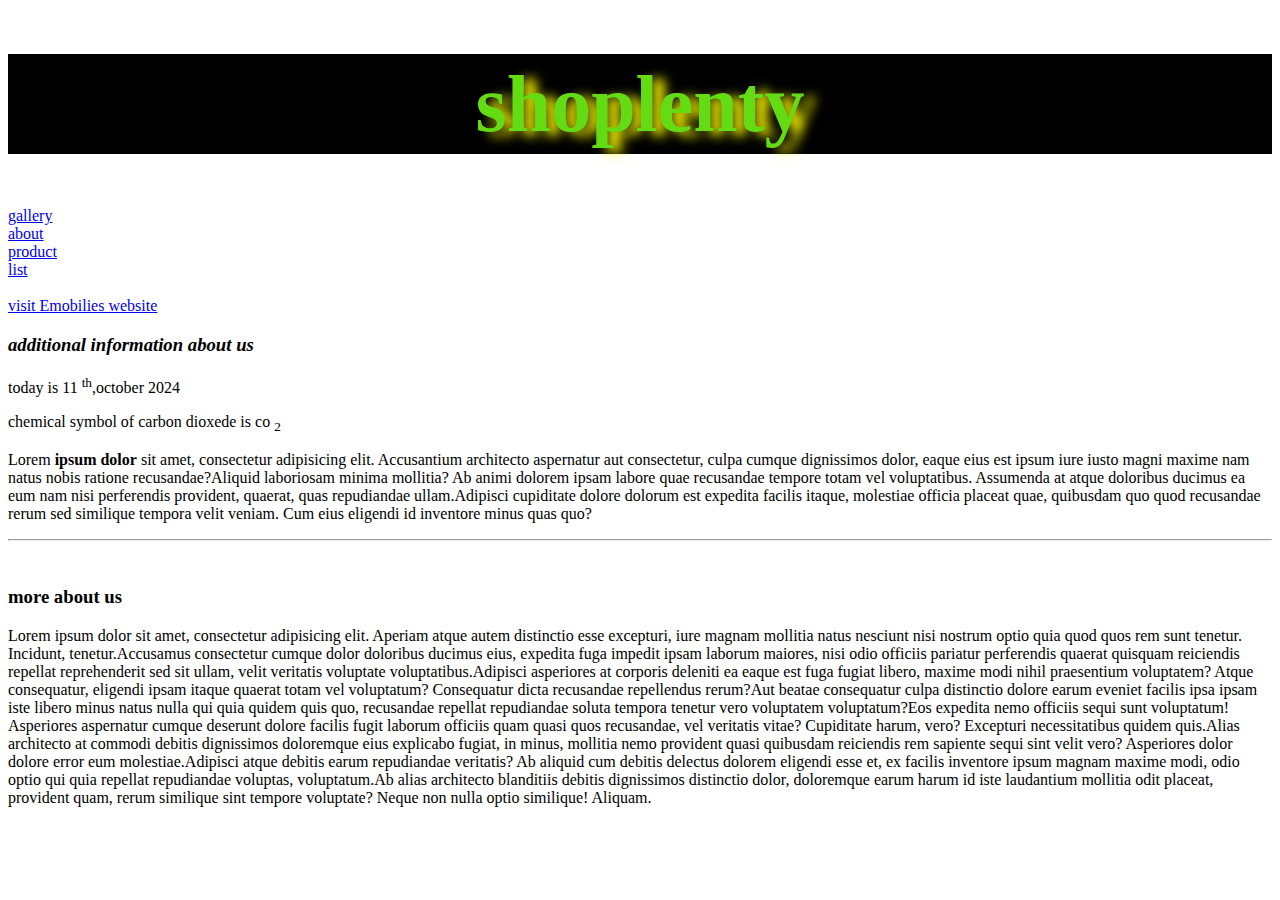
<file: index.html>
<!doctype html>
<html lang="en">
<head>
    <meta charset="UTF-8">
    <meta name="viewport"
          content="width=device-width, user-scalable=no, initial-scale=1.0, maximum-scale=1.0, minimum-scale=1.0">
    <meta http-equiv="X-UA-Compatible" content="ie=edge">
    <title>homepage</title>
    <link rel="stylesheet" href="css/main.css">
    <link rel="icon" href="assets/home%20icon.jpg">
</head>
<body>
<h1>shoplenty</h1>
<a href="gallery.html " target="_blank">gallery</a> <br>
<a href="about.html" target="_self">about</a> <br>
<a href="product.html">product</a> <br>
<a href="list.html">list</a> <br>
<br>
<a href="https://www.emobilis.ac.ke/"> visit Emobilies website</a>
<h3><i>additional information about us</i></h3>
<p>today is 11 <sup>th</sup>,october 2024</p>
<p>chemical symbol of carbon dioxede is co <sub>2</sub> </p>
<p><span>Lorem <b>ipsum dolor</b> sit amet, consectetur adipisicing elit. Accusantium architecto aspernatur aut consectetur, culpa cumque dignissimos dolor, eaque eius est ipsum iure iusto magni maxime nam natus nobis ratione recusandae?</span><span>Aliquid laboriosam minima mollitia? Ab animi dolorem ipsam labore quae recusandae tempore totam vel voluptatibus. Assumenda at atque doloribus ducimus ea eum nam nisi perferendis provident, quaerat, quas repudiandae ullam.</span><span>Adipisci cupiditate dolore dolorum est expedita facilis itaque, molestiae officia placeat quae, quibusdam quo quod recusandae rerum sed similique tempora velit veniam. Cum eius eligendi id inventore minus quas quo?</span></p>
<hr>
<br>
<h3>more about us</h3>
<p><span>Lorem ipsum dolor sit amet, consectetur adipisicing elit. Aperiam atque autem distinctio esse excepturi, iure magnam mollitia natus nesciunt nisi nostrum optio quia quod quos rem sunt tenetur. Incidunt, tenetur.</span><span>Accusamus consectetur cumque dolor doloribus ducimus eius, expedita fuga impedit ipsam laborum maiores, nisi odio officiis pariatur perferendis quaerat quisquam reiciendis repellat reprehenderit sed sit ullam, velit veritatis voluptate voluptatibus.</span><span>Adipisci asperiores at corporis deleniti ea eaque est fuga fugiat libero, maxime modi nihil praesentium voluptatem? Atque consequatur, eligendi ipsam itaque quaerat totam vel voluptatum? Consequatur dicta recusandae repellendus rerum?</span><span>Aut beatae consequatur culpa distinctio dolore earum eveniet facilis ipsa ipsam iste libero minus natus nulla qui quia quidem quis quo, recusandae repellat repudiandae soluta tempora tenetur vero voluptatem voluptatum?</span><span>Eos expedita nemo officiis sequi sunt voluptatum! Asperiores aspernatur cumque deserunt dolore facilis fugit laborum officiis quam quasi quos recusandae, vel veritatis vitae? Cupiditate harum, vero? Excepturi necessitatibus quidem quis.</span><span>Alias architecto at commodi debitis dignissimos doloremque eius explicabo fugiat, in minus, mollitia nemo provident quasi quibusdam reiciendis rem sapiente sequi sint velit vero? Asperiores dolor dolore error eum molestiae.</span><span>Adipisci atque debitis earum repudiandae veritatis? Ab aliquid cum debitis delectus dolorem eligendi esse et, ex facilis inventore ipsum magnam maxime modi, odio optio qui quia repellat repudiandae voluptas, voluptatum.</span><span>Ab alias architecto blanditiis debitis dignissimos distinctio dolor, doloremque earum harum id iste laudantium mollitia odit placeat, provident quam, rerum similique sint tempore voluptate? Neque non nulla optio similique! Aliquam.</span></p>

</body>
</html>
</file>
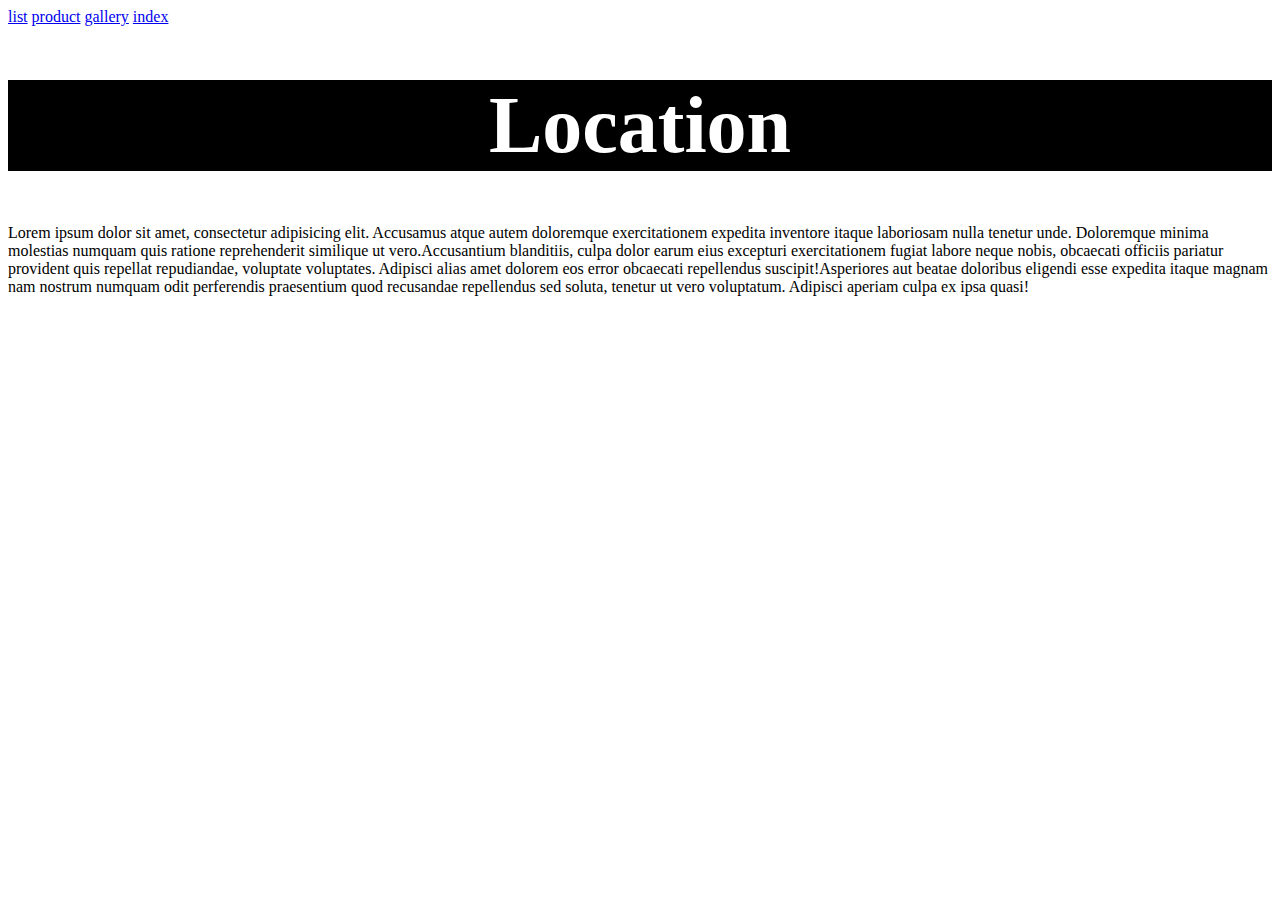
<file: about.html>
<!doctype html>
<html lang="en">
<head>
    <meta charset="UTF-8">
    <meta name="viewport"
          content="width=device-width, user-scalable=no, initial-scale=1.0, maximum-scale=1.0, minimum-scale=1.0">
    <meta http-equiv="X-UA-Compatible" content="ie=edge">
    <title>About</title>
  <style>
    h1{
      background: black;
      color: white;
      text-align: center;
      font-size: 80px;
      font-weight: bolder;
    }
  </style>
</head>
<body>
<a href="list.html">list</a>
<a href="product.html">product</a>
<a href="gallery.html">gallery</a>
<a href="index.html">index</a>
<h1>Location</h1>
<p><span>Lorem ipsum dolor sit amet, consectetur adipisicing elit. Accusamus atque autem doloremque exercitationem expedita inventore itaque laboriosam nulla tenetur unde. Doloremque minima molestias numquam quis ratione reprehenderit similique ut vero.</span><span>Accusantium blanditiis, culpa dolor earum eius excepturi exercitationem fugiat labore neque nobis, obcaecati officiis pariatur provident quis repellat repudiandae, voluptate voluptates. Adipisci alias amet dolorem eos error obcaecati repellendus suscipit!</span><span>Asperiores aut beatae doloribus eligendi esse expedita itaque magnam nam nostrum numquam odit perferendis praesentium quod recusandae repellendus sed soluta, tenetur ut vero voluptatum. Adipisci aperiam culpa ex ipsa quasi!</span></p>

<iframe src="https://www.google.com/maps/embed?pb=!1m18!1m12!1m3!1d127649.13044231018!2d37.002075711147626!3d-1.1351346892290124!2m3!1f0!2f0!3f0!3m2!1i1024!2i768!4f13.1!3m3!1m2!1s0x182f4616a21d035d%3A0xd46c6efa3589f45f!2sJuja!5e0!3m2!1sen!2ske!4v1728977166694!5m2!1sen!2ske" width="100%" height="600" style="border:0;" allowfullscreen="" loading="lazy" referrerpolicy="no-referrer-when-downgrade"></iframe>

</body>
</html>
</file>
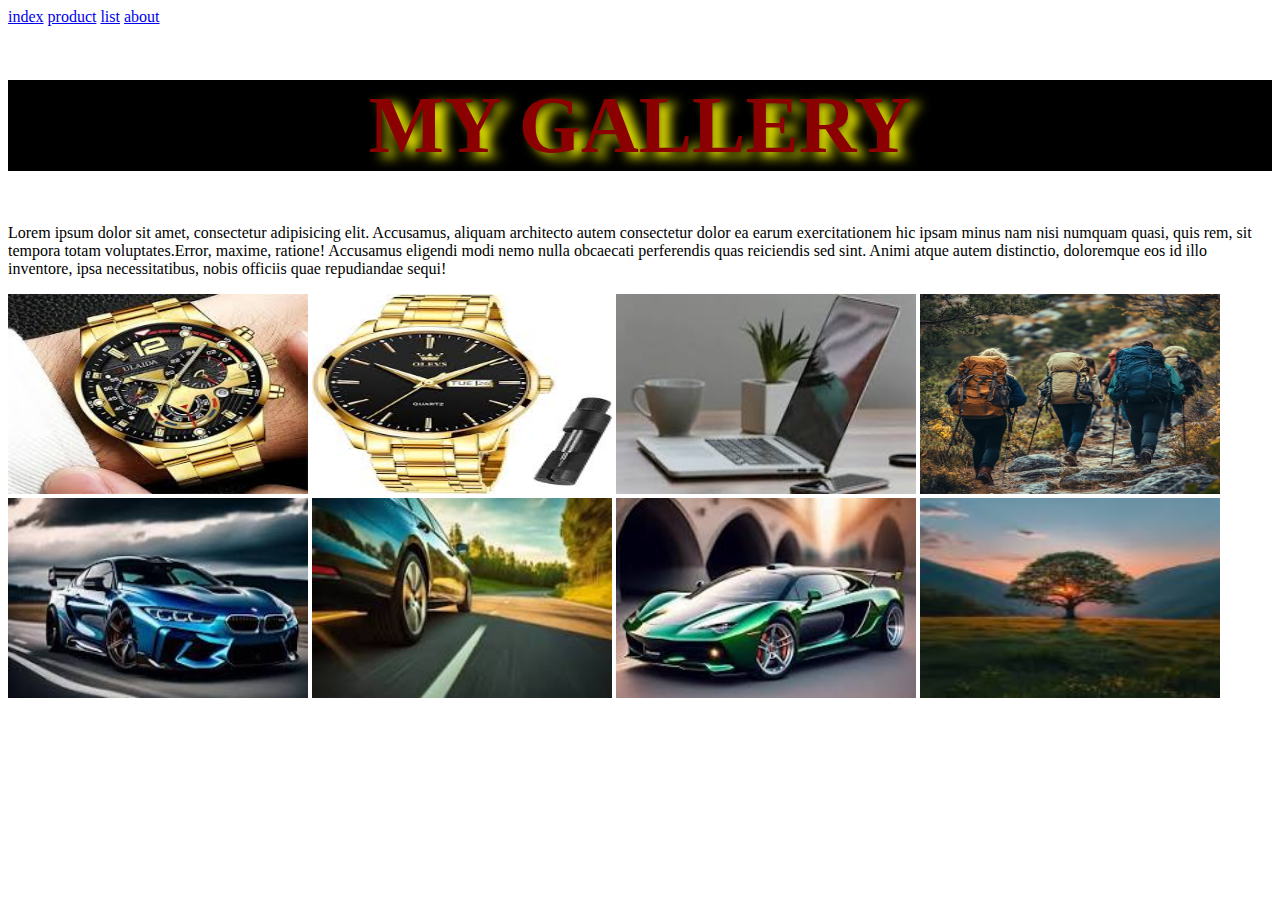
<file: gallery.html>
<!doctype html>
<html lang="en">
<head>
    <meta charset="UTF-8">
    <meta name="viewport"
          content="width=device-width, user-scalable=no, initial-scale=1.0, maximum-scale=1.0, minimum-scale=1.0">
    <meta http-equiv="X-UA-Compatible" content="ie=edge">
    <title>Gallery page</title>
    <link rel="stylesheet" href="css/style.css">
</head>
<body>
<a href="index.html">index</a>
<a href="product.html">product</a>
<a href="list.html">list</a>
<a href="about.html">about</a>

<h1>MY GALLERY</h1>
<p><span>Lorem ipsum dolor sit amet, consectetur adipisicing elit. Accusamus, aliquam architecto autem consectetur dolor ea earum exercitationem hic ipsam minus nam nisi numquam quasi, quis rem, sit tempora totam voluptates.</span><span>Error, maxime, ratione! Accusamus eligendi modi nemo nulla obcaecati perferendis quas reiciendis sed sint. Animi atque autem distinctio, doloremque eos id illo inventore, ipsa necessitatibus, nobis officiis quae repudiandae sequi!</span></p>
<img src="assets/my%20watch.jpeg" alt="my watch number1">
<img src="assets/watch%202.jpeg" alt="my watch 2">
<img src="assets/lapi.jpeg" alt="lapi image">
<img src="assets/HIKING%20STAFF.jpg" alt="hiking image">
<img src="assets/car4.jpeg" alt="car4 image">
<img src="assets/car3.jpeg" alt="car3 image">
<img src="assets/car2.jpeg" alt="car2 image">
<img src="assets/nature%20%20water.jpeg" alt="nature  image">

</body>
</html>
</file>
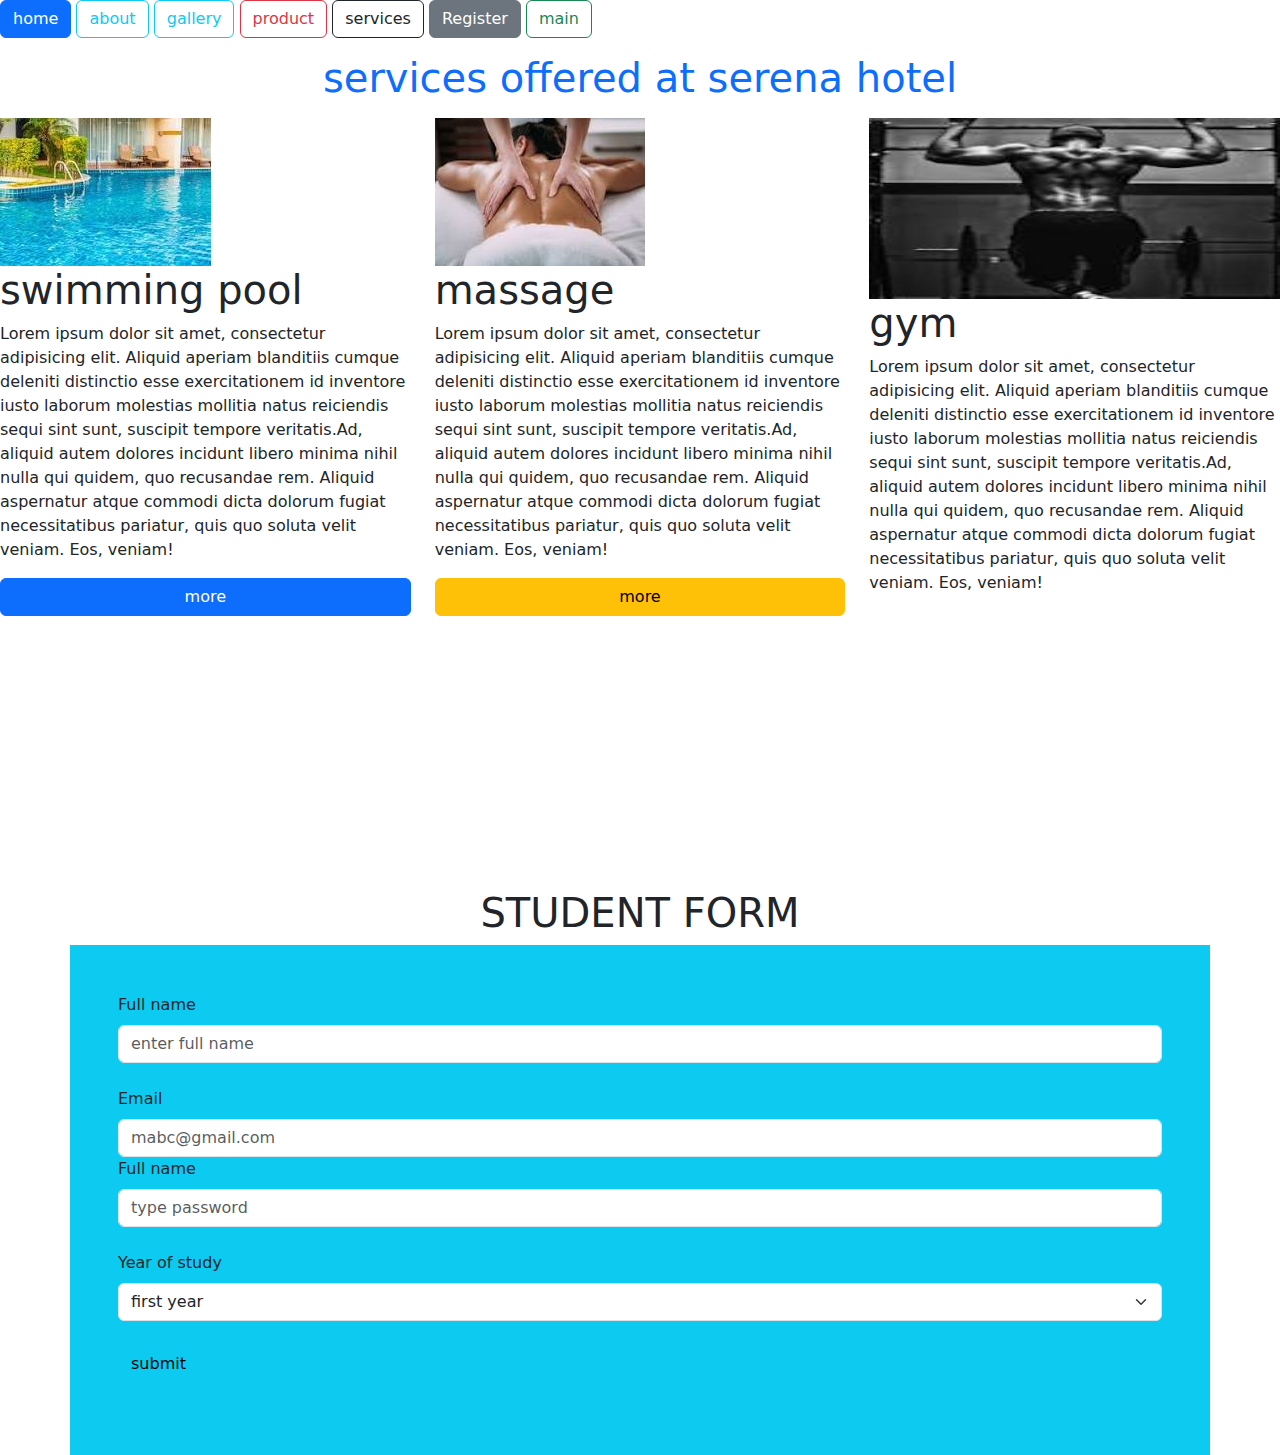
<file: landingpage.html>
<!doctype html>
<html lang="en">
<head>
    <meta charset="UTF-8">
    <meta name="viewport"
          content="width=device-width, user-scalable=no, initial-scale=1.0, maximum-scale=1.0, minimum-scale=1.0">
    <meta http-equiv="X-UA-Compatible" content="ie=edge">
    <title>Document</title>
  <link rel="stylesheet" href="bootstrap/css/bootstrap.min.css">
  <script src="bootstrap/js/bootstrap.min.js"></script>
</head>
<body>
<a href="index.html" class="btn btn-primary">home</a>
<a href="about.html" class="btn btn-outline-info">about</a>
<a href="gallery.html" class="btn btn-outline-info">gallery</a>
<a href="product.html" class="btn btn-outline-danger">product</a>
<a href="services.html" class="btn btn-outline-dark">services</a>
<a href="Register.html" class="btn btn-secondary">Register</a>
<a href="main.html" class="btn btn-outline-success">main</a>

<h1 class="text-center text-primary mt-3 mb-3">services offered at serena hotel</h1>
<div class="row">
  <div class="col-4">
    <img src="assets/swimmingpool.png" alt="swimmo">
    <h1>swimming pool</h1>
    <p><span>Lorem ipsum dolor sit amet, consectetur adipisicing elit. Aliquid aperiam blanditiis cumque deleniti distinctio esse exercitationem id inventore iusto laborum molestias mollitia natus reiciendis sequi sint sunt, suscipit tempore veritatis.</span><span>Ad, aliquid autem dolores incidunt libero minima nihil nulla qui quidem, quo recusandae rem. Aliquid aspernatur atque commodi dicta dolorum fugiat necessitatibus pariatur, quis quo soluta velit veniam. Eos, veniam!</span></p>
    <div class="d-grid">
      <a href="gallery.html" class="btn btn-primary">more</a>
    </div>
  </div>
  <div class="col-4">
    <img src="assets/massage.png" alt="swimmo">
    <h1>massage</h1>
    <p><span>Lorem ipsum dolor sit amet, consectetur adipisicing elit. Aliquid aperiam blanditiis cumque deleniti distinctio esse exercitationem id inventore iusto laborum molestias mollitia natus reiciendis sequi sint sunt, suscipit tempore veritatis.</span><span>Ad, aliquid autem dolores incidunt libero minima nihil nulla qui quidem, quo recusandae rem. Aliquid aspernatur atque commodi dicta dolorum fugiat necessitatibus pariatur, quis quo soluta velit veniam. Eos, veniam!</span></p>
  <div class="d-grid">
      <button class="btn btn-warning">more</button>

  </div>
  </div>
  <div class="col-4">
    <img src="assets/gym.png" alt="swimmo" class="w-100 h-25">
      <h1>gym</h1>
    <p><span>Lorem ipsum dolor sit amet, consectetur adipisicing elit. Aliquid aperiam blanditiis cumque deleniti distinctio esse exercitationem id inventore iusto laborum molestias mollitia natus reiciendis sequi sint sunt, suscipit tempore veritatis.</span><span>Ad, aliquid autem dolores incidunt libero minima nihil nulla qui quidem, quo recusandae rem. Aliquid aspernatur atque commodi dicta dolorum fugiat necessitatibus pariatur, quis quo soluta velit veniam. Eos, veniam!</span></p>
   <div class="d-grid">
      <button class="btn btn-check">more</button>
   </div>
  </div>

</div>

<h1 class="mt-5 text-center">STUDENT FORM</h1>
<form action="" class="bg-info container p-5">
  <label for="fname" class="form-label">Full name</label>
  <input type="text" class="form-control mb-4" id="fname" placeholder="enter full name" required="required">

 <label for="email" class="form-label">Email</label>
  <input type="email" class="form-control" id="email" placeholder="mabc@gmail.com" required="required">
   <label for="pswd" class="form-label">Full name</label>
  <input type="password" class="form-control mb-4" id="pswd" placeholder="type password" required="required">

  <label for="yos" class="form-label">Year of study</label>
  <select name="" id="yos" class="form-select mb-4">
    <option value="" disabled="disabled">--choose year of bstudy</option>
    <option value="">first year</option>
    <option value="">second year</option>
    <option value="">third year</option>
    <option value="">fourth year</option>

  </select>
  <button type="submit"  class="btn btn-info mb-4">submit</button>
</form>

</body>
</html>
</file>
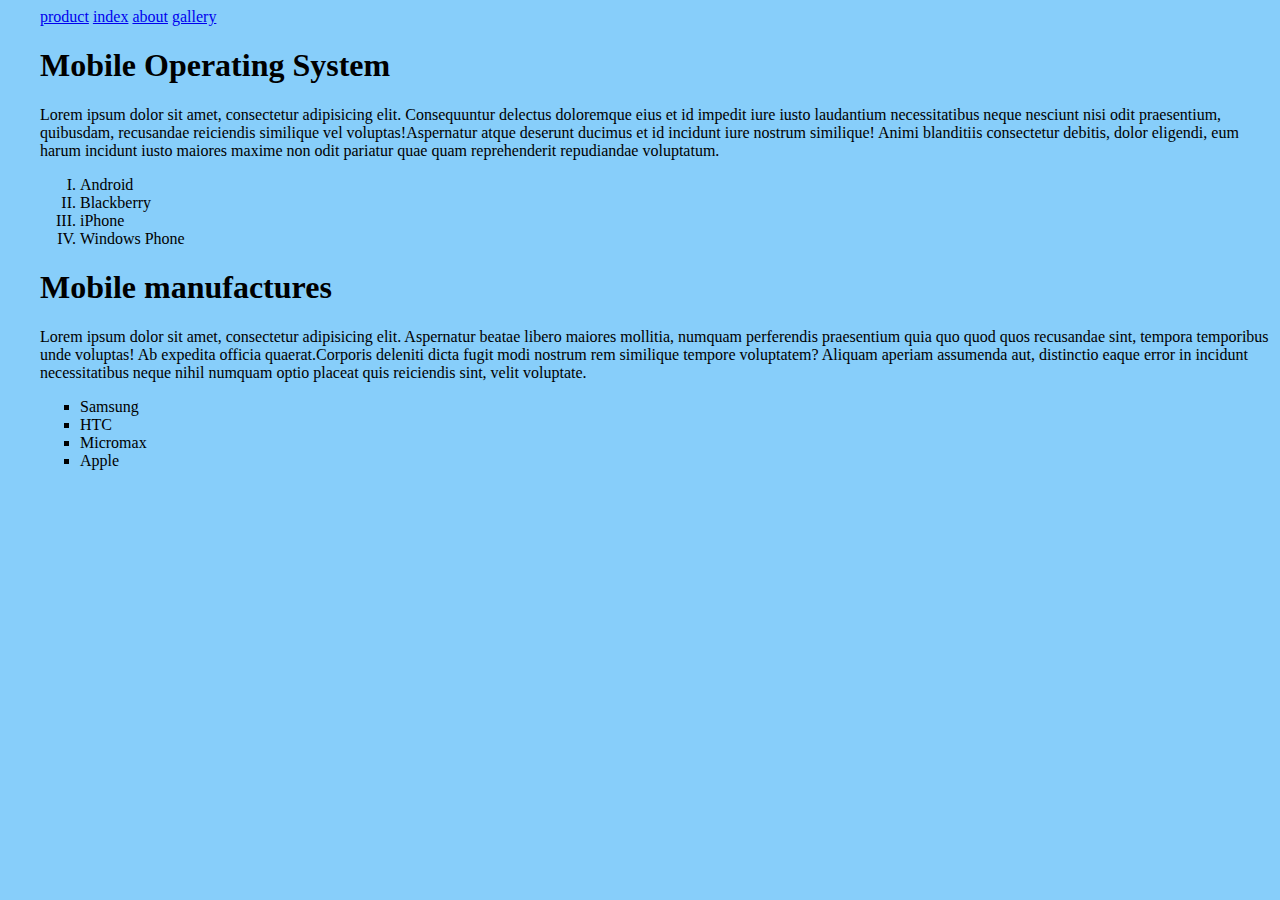
<file: list.html>
<!doctype html>
<html lang="en">
<head>
    <meta charset="UTF-8">
    <meta name="viewport"
          content="width=device-width, user-scalable=no, initial-scale=1.0, maximum-scale=1.0, minimum-scale=1.0">
    <meta http-equiv="X-UA-Compatible" content="ie=edge">
    <title>List</title>
</head>
<style>
    body{
        background-color: lightskyblue;
        margin-left: 40px;
    }
</style>

<body>
<a href="product.html">product</a>
<a href="index.html">index</a>
<a href="about.html">about</a>
<a href="gallery.html">gallery</a>
<h1>Mobile Operating System</h1>
<p><span>Lorem ipsum dolor sit amet, consectetur adipisicing elit. Consequuntur delectus doloremque eius et id impedit iure iusto laudantium necessitatibus neque nesciunt nisi odit praesentium, quibusdam, recusandae reiciendis similique vel voluptas!</span><span>Aspernatur atque deserunt ducimus et id incidunt iure nostrum similique! Animi blanditiis consectetur debitis, dolor eligendi, eum harum incidunt iusto maiores maxime non odit pariatur quae quam reprehenderit repudiandae voluptatum.</span></p>
<ol type="I">
    <li>Android</li>
    <li>Blackberry</li>
    <li>iPhone</li>
    <li>Windows Phone</li>

</ol>
<h1>Mobile manufactures</h1>
<p>
    <span>Lorem ipsum dolor sit amet, consectetur adipisicing elit. Aspernatur beatae libero maiores mollitia, numquam perferendis praesentium quia quo quod quos recusandae sint, tempora temporibus unde voluptas! Ab expedita officia quaerat.</span><span>Corporis deleniti dicta fugit modi nostrum rem similique tempore voluptatem? Aliquam aperiam assumenda aut, distinctio eaque error in incidunt necessitatibus neque nihil numquam optio placeat quis reiciendis sint, velit voluptate.</span>
</p>
<ul style="list-style-type: square">
    <li>Samsung</li>
    <li>HTC</li>
    <li>Micromax</li>
    <li>Apple</li>
</ul>
</body>
</html>
</file>
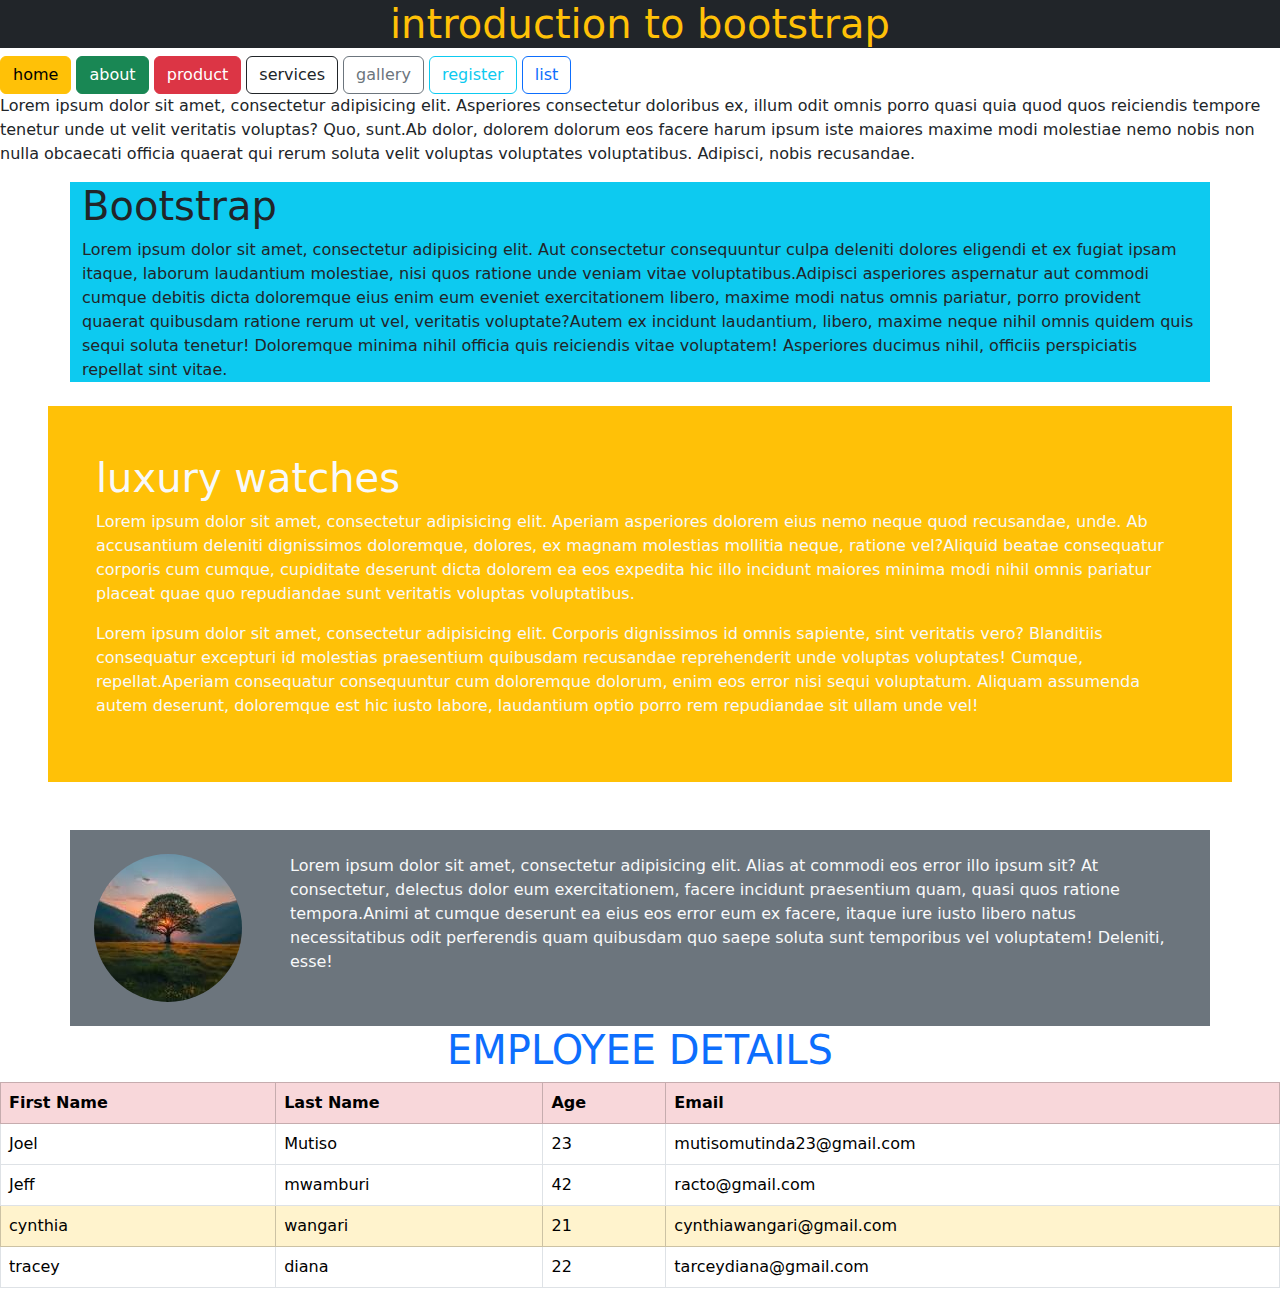
<file: main.html>
<!doctype html>
<html lang="en">
<head>
    <meta charset="UTF-8">
    <meta name="viewport"
          content="width=device-width, user-scalable=no, initial-scale=1.0, maximum-scale=1.0, minimum-scale=1.0">
    <meta http-equiv="X-UA-Compatible" content="ie=edge">
    <title>Document</title>
    <link rel="stylesheet" href="bootstrap/css/bootstrap.min.css">
    <script src="bootstrap/js/bootstrap.min.js"></script>
</head>
<body>
    <h1 class="text-warning text-center bg-dark">introduction to bootstrap</h1>
    <button class="btn btn-warning">home</button>
    <button class="btn btn-success">about</button>
    <button class="btn btn-danger">product</button>
    <button class="btn btn-outline-dark">services</button>
    <button class="btn btn-outline-secondary">gallery</button>
    <button class="btn btn-outline-info">register</button>
    <button class="btn btn-outline-primary">list</button>



<p class="text-dark"><span>Lorem ipsum dolor sit amet, consectetur adipisicing elit. Asperiores consectetur doloribus ex, illum odit omnis porro quasi quia quod quos reiciendis tempore tenetur unde ut velit veritatis voluptas? Quo, sunt.</span><span>Ab dolor, dolorem dolorum eos facere harum ipsum iste maiores maxime modi molestiae nemo nobis non nulla obcaecati officia quaerat qui rerum soluta velit voluptas voluptates voluptatibus. Adipisci, nobis recusandae.</span></p>
<div class="bg-info container">
    <h1>Bootstrap</h1>
 <p><span>Lorem ipsum dolor sit amet, consectetur adipisicing elit. Aut consectetur consequuntur culpa deleniti dolores eligendi et ex fugiat ipsam itaque, laborum laudantium molestiae, nisi quos ratione unde veniam vitae voluptatibus.</span><span>Adipisci asperiores aspernatur aut commodi cumque debitis dicta doloremque eius enim eum eveniet exercitationem libero, maxime modi natus omnis pariatur, porro provident quaerat quibusdam ratione rerum ut vel, veritatis voluptate?</span><span>Autem ex incidunt laudantium, libero, maxime neque nihil omnis quidem quis sequi soluta tenetur! Doloremque minima nihil officia quis reiciendis vitae voluptatem! Asperiores ducimus nihil, officiis perspiciatis repellat sint vitae.</span></p>

</div>
<div class="bg-warning text-light mt-4 ms-5 me-5 mb-5 p-5">
    <h1>luxury watches</h1>
    <p><span>Lorem ipsum dolor sit amet, consectetur adipisicing elit. Aperiam asperiores dolorem eius nemo neque quod recusandae, unde. Ab accusantium deleniti dignissimos doloremque, dolores, ex magnam molestias mollitia neque, ratione vel?</span><span>Aliquid beatae consequatur corporis cum cumque, cupiditate deserunt dicta dolorem ea eos expedita hic illo incidunt maiores minima modi nihil omnis pariatur placeat quae quo repudiandae sunt veritatis voluptas voluptatibus.</span></p>
    <p><span>Lorem ipsum dolor sit amet, consectetur adipisicing elit. Corporis dignissimos id omnis sapiente, sint veritatis vero? Blanditiis consequatur excepturi id molestias praesentium quibusdam recusandae reprehenderit unde voluptas voluptates! Cumque, repellat.</span><span>Aperiam consequatur consequuntur cum doloremque dolorum, enim eos error nisi sequi voluptatum. Aliquam assumenda autem deserunt, doloremque est hic iusto labore, laudantium optio porro rem repudiandae sit ullam unde vel!</span></p>

</div>
<div  class="bg-secondary container text-light p-4 d-flex">
    <img src="assets/nature%20%20water.jpeg" alt="nature picture" class="me-5 rounded-circle">
    <p><span>Lorem ipsum dolor sit amet, consectetur adipisicing elit. Alias at commodi eos error illo ipsum sit? At consectetur, delectus dolor eum exercitationem, facere incidunt praesentium quam, quasi quos ratione tempora.</span><span>Animi at cumque deserunt ea eius eos error eum ex facere, itaque iure iusto libero natus necessitatibus odit perferendis quam quibusdam quo saepe soluta sunt temporibus vel voluptatem! Deleniti, esse!</span></p>


</div>
<h1 class="text-center text-primary">EMPLOYEE DETAILS</h1>
<table class="table table-bordered table-hover">
    <tr class="table-danger">
        <th>First Name</th>
        <th>Last Name</th>
        <th>Age</th>
        <th>Email</th>
    </tr>
    <tr>
        <td>Joel</td>
        <td>Mutiso</td>
        <td>23</td>
        <td>mutisomutinda23@gmail.com</td>
    </tr>
    <tr>
        <td>Jeff</td>
        <td>mwamburi</td>
        <td>42</td>
        <td>racto@gmail.com</td>
    </tr>
      <tr class="table-warning">
        <td>cynthia</td>
        <td>wangari</td>
        <td>21</td>
        <td>cynthiawangari@gmail.com</td>
    </tr>
      <tr>

        <td>tracey</td>
        <td>diana</td>
        <td>22</td>
        <td>tarceydiana@gmail.com</td>
      </tr>
</table>
</body>
</html>
</file>
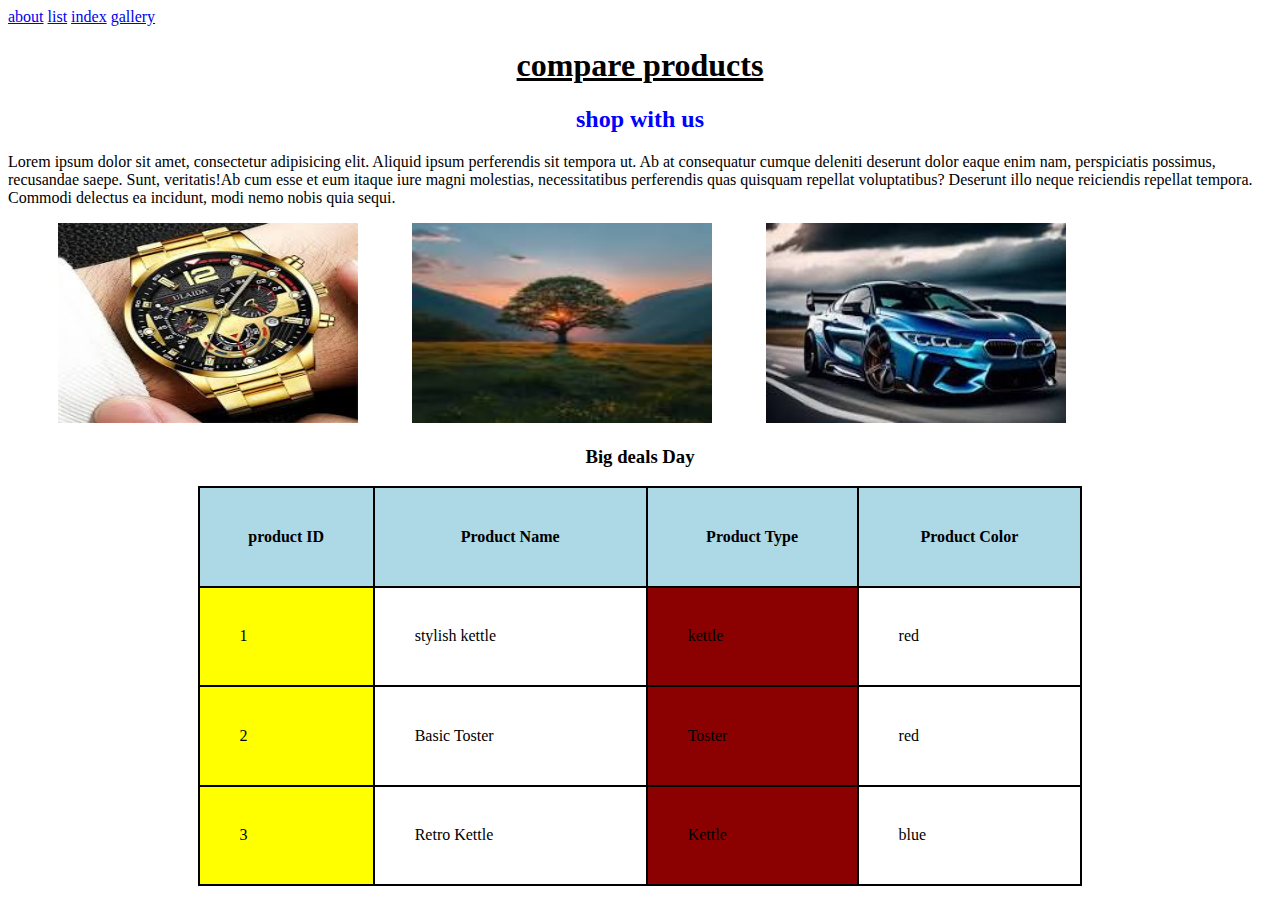
<file: product.html>
<!doctype html>
<html lang="en">
<head>
    <meta charset="UTF-8">
    <meta name="viewport"
          content="width=device-width, user-scalable=no, initial-scale=1.0, maximum-scale=1.0, minimum-scale=1.0">
    <meta http-equiv="X-UA-Compatible" content="ie=edge">
    <title>product page</title>
  <style>
    img{
      width: 300px;
      height: 200px;
      margin-left: 50px;
    }
    h3{
      text-align: center;
    }
    table,th,td {
        border: 2px solid black;
        border-collapse: collapse;
    }
    table{
        width: 70%;
        height: 400px;
        margin: auto;

    }
td{
    padding-left: 40px;
}
.one{
    background-color: yellow;
}
.two{
    background-color: darkred;
}

  </style>
    <link rel="icon" href="assets/product.jpg">
</head>
<body>
<a href="about.html">about</a>
<a href="list.html">list</a>
<a href="index.html">index</a>
<a href="gallery.html">gallery</a>

<h1 style="text-align: center; text-decoration: underline">compare products</h1>
<h2 style="color: blue; text-align: center">shop with us</h2>
<p><span>Lorem ipsum dolor sit amet, consectetur adipisicing elit. Aliquid ipsum perferendis sit tempora ut. Ab at consequatur cumque deleniti deserunt dolor eaque enim nam, perspiciatis possimus, recusandae saepe. Sunt, veritatis!</span><span>Ab cum esse et eum itaque iure magni molestias, necessitatibus perferendis quas quisquam repellat voluptatibus? Deserunt illo neque reiciendis repellat tempora. Commodi delectus ea incidunt, modi nemo nobis quia sequi.</span></p>
<img src="assets/my%20watch.jpeg" alt="watch image">
<img src="assets/nature%20%20water.jpeg" alt="watch image">
<img src="assets/car4.jpeg" alt="watch image">
<h3>Big deals Day</h3>
<table>
  <tr style="background-color: lightblue">
    <th>product ID</th>
    <th>Product Name</th>
    <th>Product Type</th>
    <th>Product Color</th>
  </tr>
  <tr>
<td class="one">1</td>
      <td>stylish kettle</td>
      <td class="two">kettle</td>
      <td>red</td>
  </tr>
    <tr>
       <td  class="one">2</td>
       <td>Basic Toster</td>
      <td class="two">Toster</td>
      <td>red</td>
    </tr>
    <tr>
      <td class="one">3</td>
       <td>Retro Kettle</td>
      <td class="two">Kettle</td>
      <td>blue</td>
    </tr>
</table>
</body>
</html>
</file>
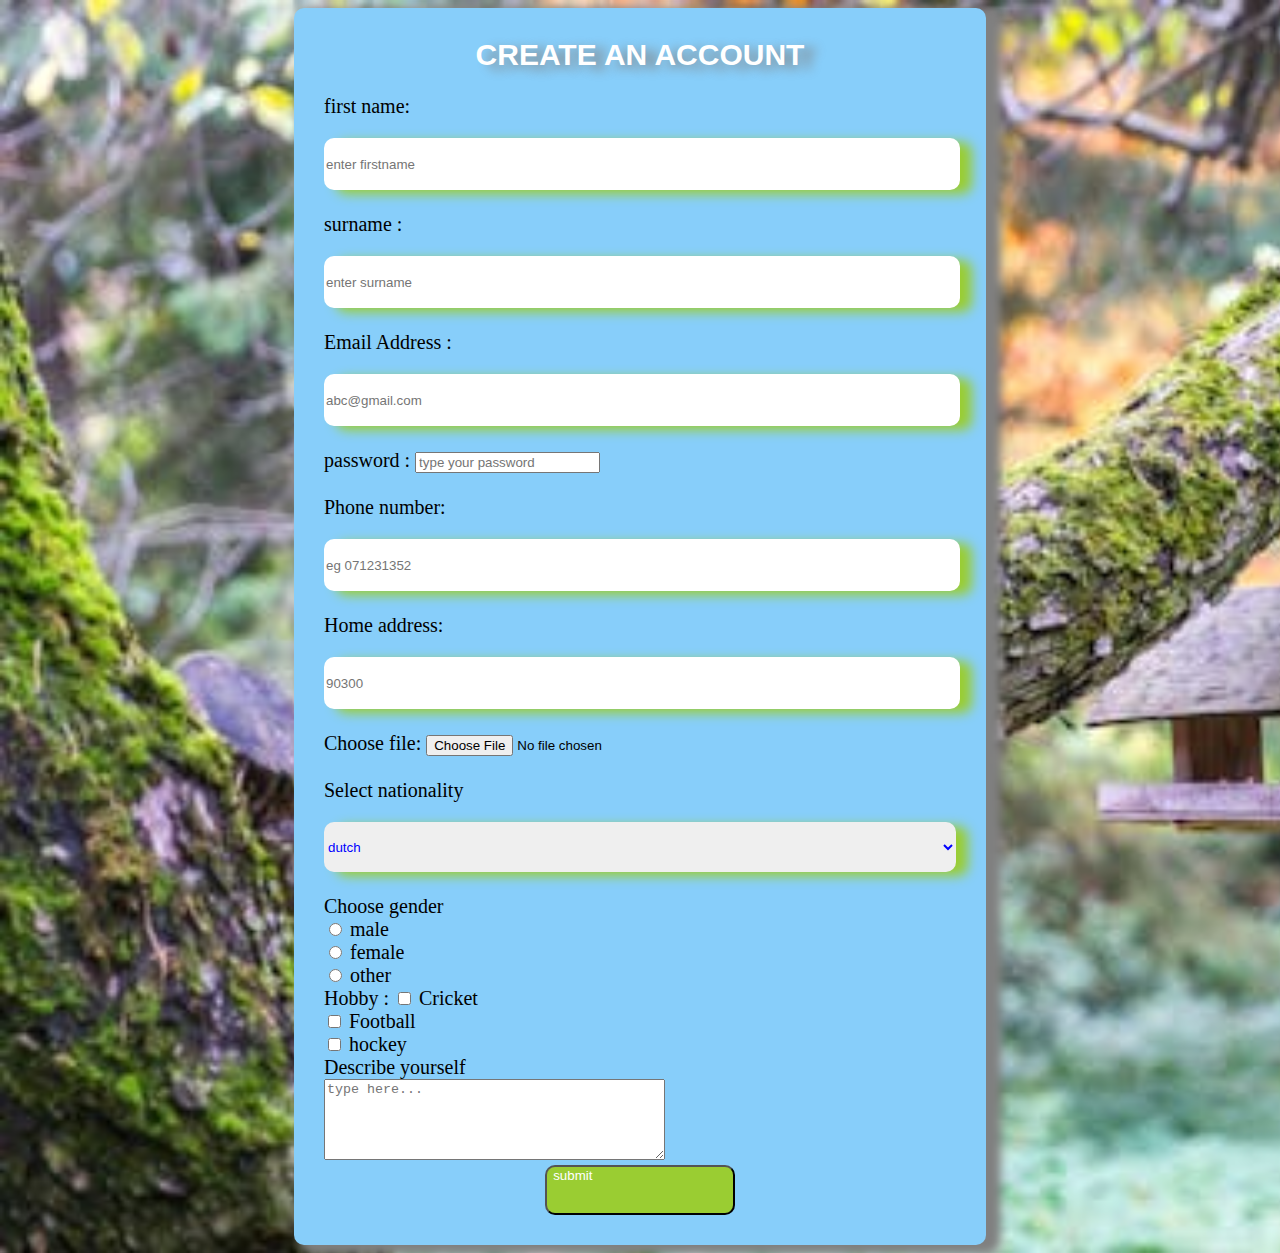
<file: Register.html>
<!doctype html>
<html lang="en">
<head>
    <meta charset="UTF-8">
    <meta name="viewport"
          content="width=device-width, user-scalable=no, initial-scale=1.0, maximum-scale=1.0, minimum-scale=1.0">
    <meta http-equiv="X-UA-Compatible" content="ie=edge">
    <title>Register Page</title>
    <link rel="stylesheet" href="css/register.css">
    <style>
        body{
            background-image: url("assets/back grounnd.jpeg");
            background-repeat: no-repeat;
            background-size: cover;
        }
    </style>
</head>
<body>
<form action="">

   <legend>CREATE AN ACCOUNT</legend>
    <br>
    <label for="fname">first name:</label>
    <input type="text" id="fname" placeholder="enter firstname" required="required"> <br><br>
    <label for="sname">surname :</label>
    <input type="text" id="sname" placeholder="enter surname" required="required"> <br><br>
    <label for="email">Email Address :</label>
    <input type="email" id="email" placeholder="abc@gmail.com" required="required"> <br><br>
  <label for="pswd">password :</label>
    <input type="password" id="pswd" placeholder="type your password" required="required"> <br><br>

    <label for="phone">Phone number:</label>
    <input type="Tel" id="phone" placeholder="eg 071231352" required="required"> <br><br>
      <label for="address">Home address:</label>
    <input type="number" id="address" placeholder="90300" required="required"> <br><br>

      <label for="file">Choose file:</label>
    <input type="file" id="file" required="required"> <br><br>
    <label for="nationality">Select nationality</label>
    <select name="" id="nationality">
        <option value="" disabled="disabled">...Choose nationality..</option>
        <option value="dutch">dutch</option>
        <option value="german">German</option>
        <option value="italian">Italian</option>
    </select> <br><br>
    <label>Choose gender</label><br>
    <input type="radio" id="male">
    <label for="male">male</label><br>

      <input type="radio" id="female">
    <label for="female">female</label><br>

      <input type="radio" id="other">
    <label for="other">other</label><br>

    <label>Hobby :</label>
    <input type="checkbox" id="cricket">
    <label for="cricket">Cricket</label><br>

     <input type="checkbox" id="football">
    <label for="football">Football</label><br>

     <input type="checkbox" id="hockey">
    <label for="hockey">hockey</label><br>

    <label for="message">Describe yourself</label><br>
    <textarea name="message" id="message" cols="40" rows="5" placeholder="type here..."></textarea><br>

<button type="submit ">submit</button>
</form>



</body>
</html>
</file>
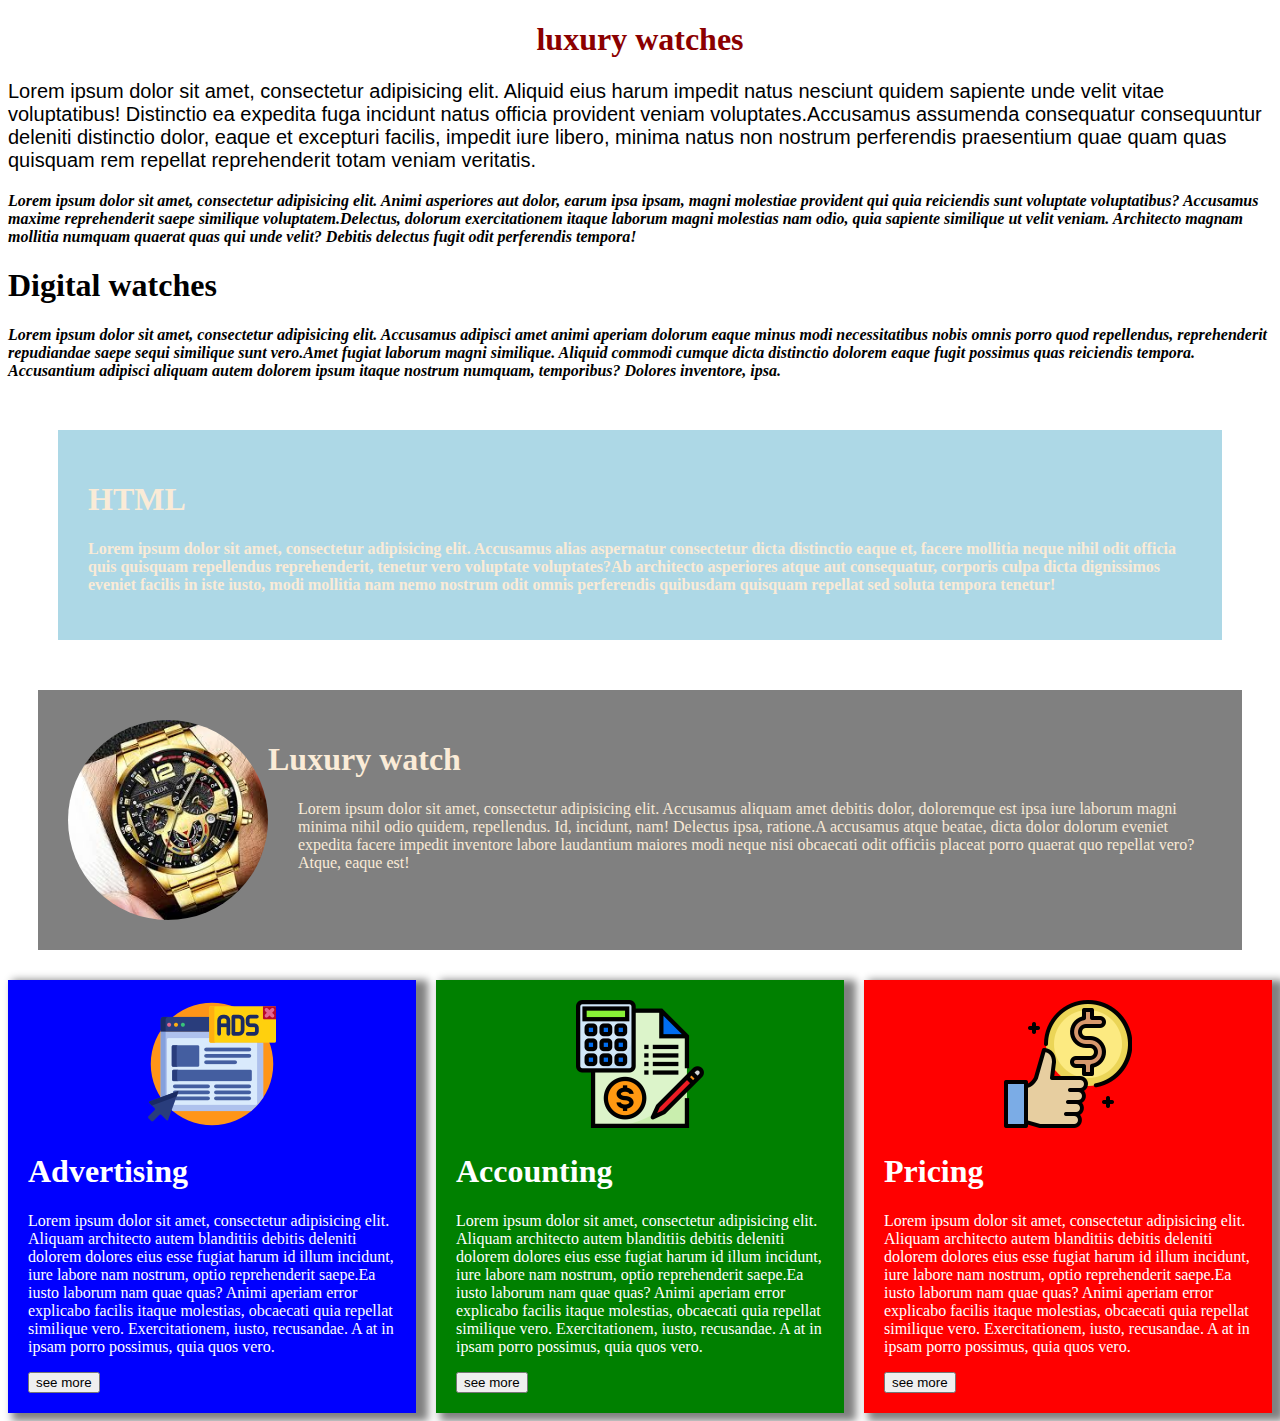
<file: services.html>
<!doctype html>
<html lang="en">
<head>
    <meta charset="UTF-8">
    <meta name="viewport"
          content="width=device-width, user-scalable=no, initial-scale=1.0, maximum-scale=1.0, minimum-scale=1.0">
    <meta http-equiv="X-UA-Compatible" content="ie=edge">
    <title>services</title>
    <link rel="stylesheet" href="css/services.css">
    <link rel="icon" href="assets/services.png">
</head>
<body>
<h1 id="heading1">luxury watches</h1>
<p id="paragraph1"><span>Lorem ipsum dolor sit amet, consectetur adipisicing elit. Aliquid eius harum impedit natus nesciunt quidem sapiente unde velit vitae voluptatibus! Distinctio ea expedita fuga incidunt natus officia provident veniam voluptates.</span><span>Accusamus assumenda consequatur consequuntur deleniti distinctio dolor, eaque et excepturi facilis, impedit iure libero, minima natus non nostrum perferendis praesentium quae quam quas quisquam rem repellat reprehenderit totam veniam veritatis.</span></p>
<p class="one"><span>Lorem ipsum dolor sit amet, consectetur adipisicing elit. Animi asperiores aut dolor, earum ipsa ipsam, magni molestiae provident qui quia reiciendis sunt voluptate voluptatibus? Accusamus maxime reprehenderit saepe similique voluptatem.</span><span>Delectus, dolorum exercitationem itaque laborum magni molestias nam odio, quia sapiente similique ut velit veniam. Architecto magnam mollitia numquam quaerat quas qui unde velit? Debitis delectus fugit odit perferendis tempora!</span></p>

<h1 id="heading2">Digital watches</h1>
<p class="one"><span>Lorem ipsum dolor sit amet, consectetur adipisicing elit. Accusamus adipisci amet animi aperiam dolorum eaque minus modi necessitatibus nobis omnis porro quod repellendus, reprehenderit repudiandae saepe sequi similique sunt vero.</span><span>Amet fugiat laborum magni similique. Aliquid commodi cumque dicta distinctio dolorem eaque fugit possimus quas reiciendis tempora. Accusantium adipisci aliquam autem dolorem ipsum itaque nostrum numquam, temporibus? Dolores inventore, ipsa.</span></p>

<div id="mydivision">
    <h1>HTML</h1>
    <p><span>Lorem ipsum dolor sit amet, consectetur adipisicing elit. Accusamus alias aspernatur consectetur dicta distinctio eaque et, facere mollitia neque nihil odit officia quis quisquam repellendus reprehenderit, tenetur vero voluptate voluptates?</span><span>Ab architecto asperiores atque aut consequatur, corporis culpa dicta dignissimos eveniet facilis in iste iusto, modi mollitia nam nemo nostrum odit omnis perferendis quibusdam quisquam repellat sed soluta tempora tenetur!</span></p>

</div>
<div  id="test">
    <img src="assets/my%20watch.jpeg" alt="watch">
    <div>
    <h1>Luxury watch</h1>
    <p><span>Lorem ipsum dolor sit amet, consectetur adipisicing elit. Accusamus aliquam amet debitis dolor, doloremque est ipsa iure laborum magni minima nihil odio quidem, repellendus. Id, incidunt, nam! Delectus ipsa, ratione.</span><span>A accusamus atque beatae, dicta dolor dolorum eveniet expedita facere impedit inventore labore laudantium maiores modi neque nisi obcaecati odit officiis placeat porro quaerat quo repellat vero? Atque, eaque est!</span></p>
</div>
</div>

<div id="main">
    <div id="advertisement">
        <center><img src="assets/advert.png" alt="advert"></center>
        <h1>Advertising</h1>
        <p><span>Lorem ipsum dolor sit amet, consectetur adipisicing elit. Aliquam architecto autem blanditiis debitis deleniti dolorem dolores eius esse fugiat harum id illum incidunt, iure labore nam nostrum, optio reprehenderit saepe.</span><span>Ea iusto laborum nam quae quas? Animi aperiam error explicabo facilis itaque molestias, obcaecati quia repellat similique vero. Exercitationem, iusto, recusandae. A at in ipsam porro possimus, quia quos vero.</span></p>
<button>see more</button>
    </div>
    <div id="accounting">
     <center><img src="assets/accounting.png" alt="accounting"></center>
        <h1>Accounting</h1>
        <p><span>Lorem ipsum dolor sit amet, consectetur adipisicing elit. Aliquam architecto autem blanditiis debitis deleniti dolorem dolores eius esse fugiat harum id illum incidunt, iure labore nam nostrum, optio reprehenderit saepe.</span><span>Ea iusto laborum nam quae quas? Animi aperiam error explicabo facilis itaque molestias, obcaecati quia repellat similique vero. Exercitationem, iusto, recusandae. A at in ipsam porro possimus, quia quos vero.</span></p>
<button>see more</button>


    </div>
    <div id="pricing">
      <center><img src="assets/pricing.png" alt="pricing"></center>
        <h1>Pricing</h1>
        <p><span>Lorem ipsum dolor sit amet, consectetur adipisicing elit. Aliquam architecto autem blanditiis debitis deleniti dolorem dolores eius esse fugiat harum id illum incidunt, iure labore nam nostrum, optio reprehenderit saepe.</span><span>Ea iusto laborum nam quae quas? Animi aperiam error explicabo facilis itaque molestias, obcaecati quia repellat similique vero. Exercitationem, iusto, recusandae. A at in ipsam porro possimus, quia quos vero.</span></p>
<button>see more</button>

    </div>

</div>
</body>
</html>
</file>
<file: css/main.css>
h1{
    color: #64dc14;
    background-color: black;
    text-align: center;
    font-size: 80px;
    line-height: 100px;
    text-shadow: 12px 4px 12px yellow;
}
h1:hover{
    background-color: lightblue;
}
</file>
<file: css/style.css>
h1{
    color: darkred;
    text-align: center;
    font-size: 80px;
    background-color: black;
    font-weight: bolder;
    text-shadow: 10px 5px 12px yellow;
}
img{
    width: 300px;
    height: 200px;
}
img:hover{
    opacity: 0.8;
}
</file>
<file: css/register.css>
form{
    background-color: lightskyblue;
    width: 50%;
    margin: auto;
    padding: 30px;
    font-size: 20px;
    border-radius: 10px;
    box-shadow: 10px 5px 10px 5px gray;
}
legend{
    text-align: center;
    font-weight: bolder;
    font-family: sans-serif;
    color: white;
    text-shadow: 12px 4px 12px gray;
    font-size: 30px;
}
input[type=text],input[tpye=password], input[type=email], input[type=tel], input[type=number],select{
    width: 100%;
    height: 50px;
    margin-top: 20px;
    border-radius: 10px;
    box-shadow: 12px 4px 12px yellowgreen;
    border-width: 0;
    color: blue;
}
input[type=text]:focus,input[tpye=password]:focus, input[type=email]:focus, input[type=tel]:focus, input[type=number]:focus{
    background-color: yellowgreen;

}
button{
    background-color: yellowgreen;
    width: 30%;
    height: 50px;
    border-radius: 10px;
    color: white;
    margin: auto;
    display: flex;
}
button:hover{
    background-color: gray;
}
</file>
<file: css/services.css>
#heading1{
    text-align: center;
    color: darkred;

}
#paragraph1{
    font-family: sans-serif;
    font-size: 20px;
}
.one{
    font-style: italic;
    font-weight: bolder;

}
#mydivision{
    background: lightblue;
    margin: 50px;
    padding: 30px;
    color: antiquewhite;
    font-weight: bolder;
}
#test{
    background-color: grey;
    margin: 30px;
    padding: 30px;
    display: flex;
    color: antiquewhite;

}
#test p{
    margin-left: 30px;
}
#test img{
    border-radius: 400px;
    width: 200px;
    height: 200px;
}
#main{
    display: flex;
}
#advertisement{
    background-color: blue;
    padding: 20px;
    box-shadow: 8px 4px 8px 4px gray;
    color: white;
}
#accounting{
    background-color: green;
    margin-left: 20px;
        padding: 20px;
     box-shadow: 8px 4px 8px 4px gray;
    color: white;
}
#pricing{
    background-color:red;
    margin-left: 20px;
        padding: 20px;
   box-shadow: 8px 4px 8px 4px gray;
    color: white;
}
#advertisement:hover, #accounting:hover, #pricing:hover{
    background-color: gray;
}
</file>
